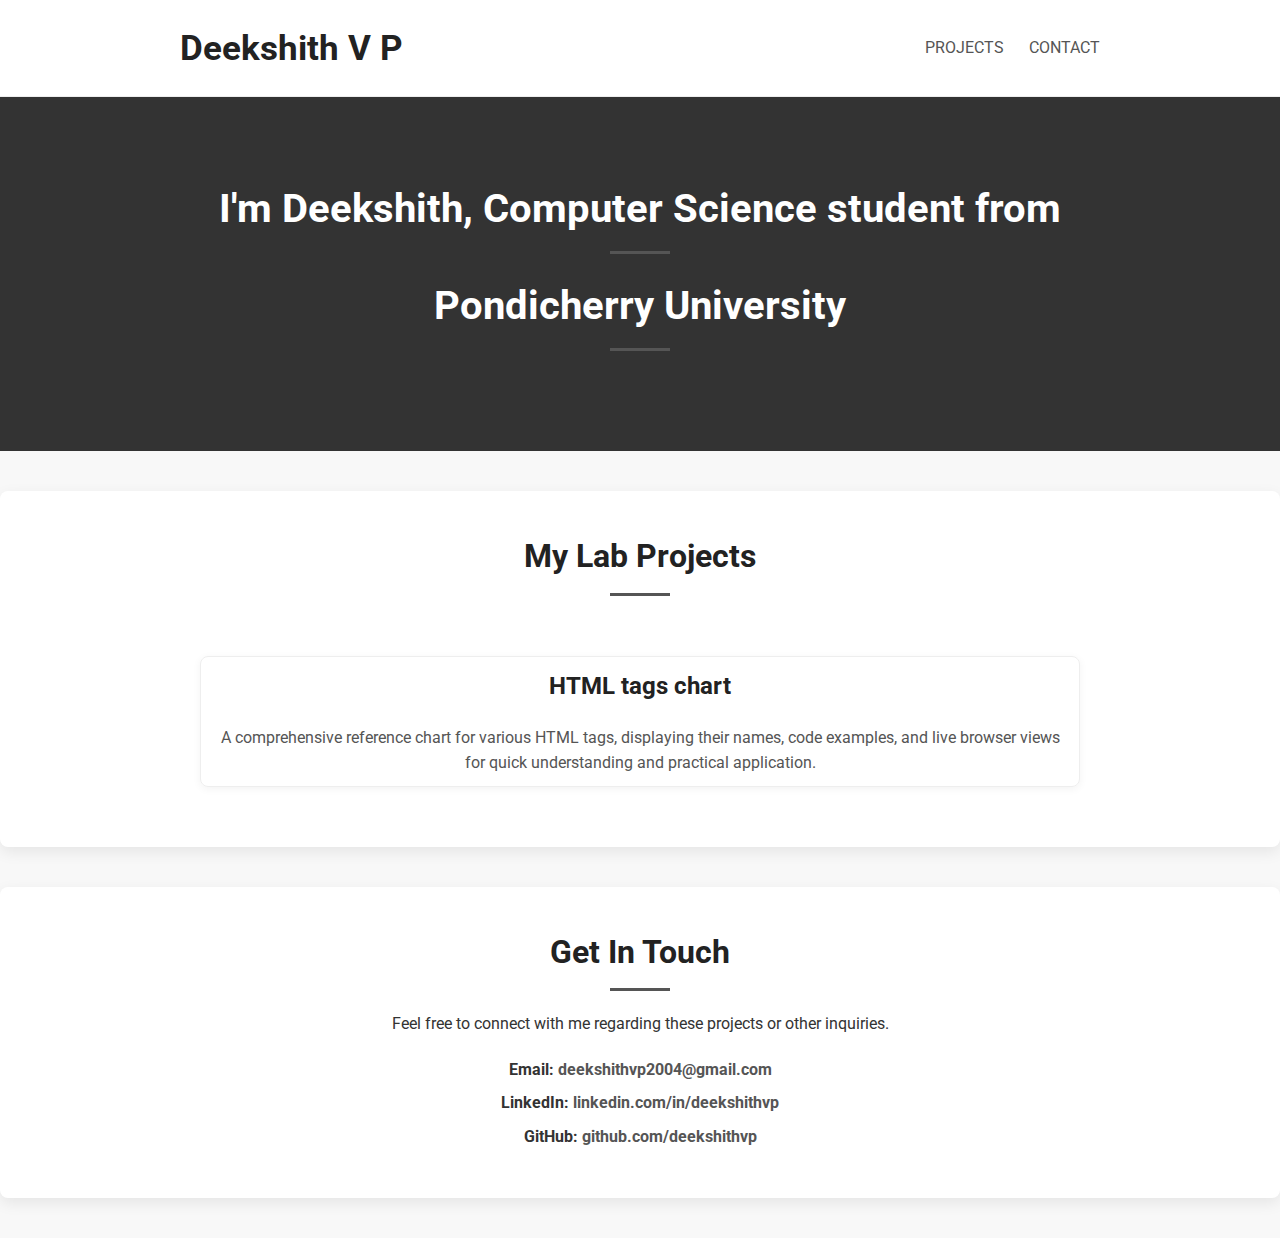
<file: index.html>
<!DOCTYPE html>
<html lang="en">
<head>
    <meta charset="UTF-8">
    <meta name="viewport" content="width=device-width, initial-scale=1.0">
    <title>Your Name - Lab Projects Portfolio</title>
    <link rel="stylesheet" href="portfolio.css">
    <link href="https://fonts.googleapis.com/css2?family=Roboto:wght@300;400;700&display=swap" rel="stylesheet">
</head>
<body>
    <header>
        <div class="container">
            <h1>Deekshith V P</h1>
            <nav>
                <ul>
                    <li><a href="#projects">Projects</a></li>
                    <li><a href="#contact">Contact</a></li>
                </ul>
            </nav>
        </div>
    </header>

    <main>
        <section id="hero" class="hero-section">
            <div class="container">
                <h2>I'm Deekshith, Computer Science student from </h2>
                <h2>Pondicherry University      </h2>
            </div>
        </section>

        <section id="projects" class="section">
            <div class="container">
                <h2>My Lab Projects</h2>
                <div class="project-grid">
                    <a class="project-item-link" href="https://deekshithvp.github.io/html_tags/" target="_blank" rel="noopener noreferrer">
                        <div class="project-item">
                            <div class="project-1">
                                <h3>HTML tags chart </h3>
                                <p>A comprehensive reference chart for various HTML tags, displaying their names, code examples, and live browser views for quick understanding and practical application.</p>
                            </div>
                        </div>
                    </a>
                </div>
            </div>
        </section>

        <section id="contact" class="section">
            <div class="container">
                <h2>Get In Touch</h2>
                <p>Feel free to connect with me regarding these projects or other inquiries.</p>
                <div class="contact-info">
                    <p><strong>Email:</strong> <a href="https://mail.google.com/mail/u/0/?view=cm&fs=1&tf=cm&to=deekshithvp2004@gmail.com" target="_blank">deekshithvp2004@gmail.com</a></p>
                    <p><strong>LinkedIn:</strong> <a href="https://www.linkedin.com/in/deekshith-vp-365765248/" target="_blank">linkedin.com/in/deekshithvp</a></p>
                    <p><strong>GitHub:</strong> <a href="https://github.com/deekshithvp" target="_blank">github.com/deekshithvp</a></p>
                </div>
            </div>
        </section>
    </main>

</body>
</html>
</file>
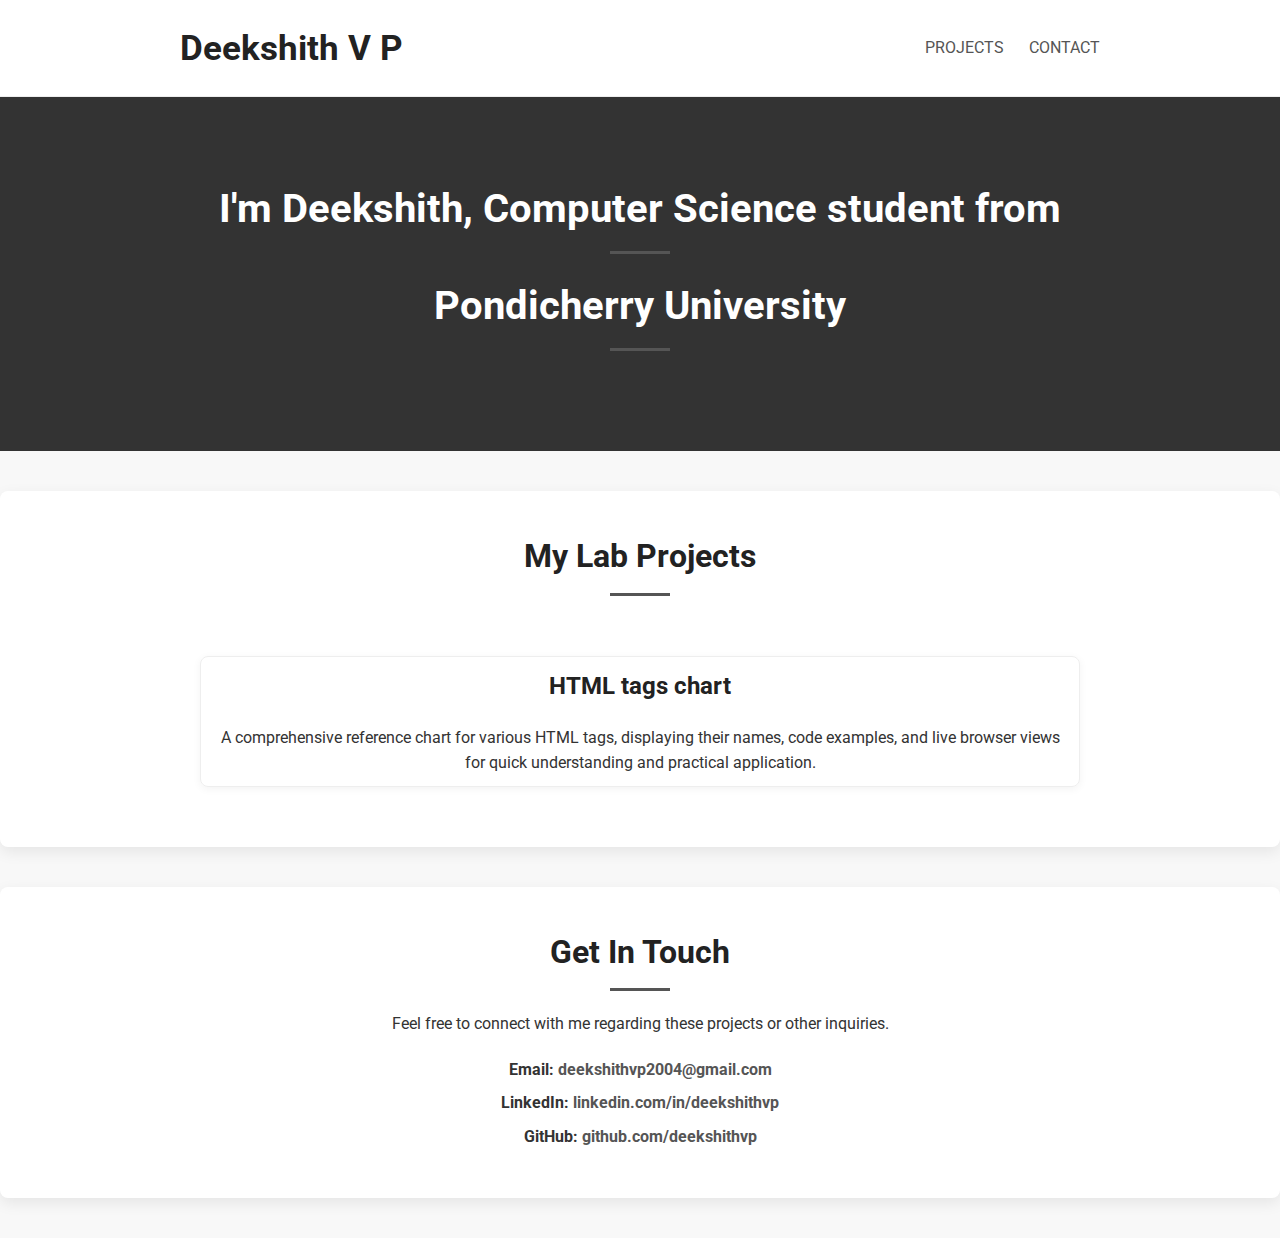
<file: portfolio.html>
<!DOCTYPE html>
<html lang="en">
<head>
    <meta charset="UTF-8">
    <meta name="viewport" content="width=device-width, initial-scale=1.0">
    <title>Your Name - Lab Projects Portfolio</title>
    <link rel="stylesheet" href="portfolio.css">
    <link href="https://fonts.googleapis.com/css2?family=Roboto:wght@300;400;700&display=swap" rel="stylesheet">
</head>
<body>
    <header>
        <div class="container">
            <h1>Deekshith V P</h1>
            <nav>
                <ul>
                    <li><a href="#projects">Projects</a></li>
                    <li><a href="#contact">Contact</a></li>
                </ul>
            </nav>
        </div>
    </header>

    <main>
        <section id="hero" class="hero-section">
            <div class="container">
                <h2>I'm Deekshith, Computer Science student from </h2>
                <h2>Pondicherry University      </h2>
            </div>
        </section>

        <section id="projects" class="section">
            <div class="container">
                <h2>My Lab Projects</h2>
                <div class="project-grid">
                    <div class="project-item">
                        <div class="project-1">
                            <h3>HTML tags chart </h3>
                            <p>A comprehensive reference chart for various HTML tags, displaying their names, code examples, and live browser views for quick understanding and practical application.</p>
                        </div>
                    </div>
                </div>
            </div>
        </section>

        <section id="contact" class="section">
            <div class="container">
                <h2>Get In Touch</h2>
                <p>Feel free to connect with me regarding these projects or other inquiries.</p>
                <div class="contact-info">
                    <p><strong>Email:</strong> <a href="https://mail.google.com/mail/u/0/?view=cm&fs=1&tf=cm&to=deekshithvp2004@gmail.com" target="_blank">deekshithvp2004@gmail.com</a></p>
                    <p><strong>LinkedIn:</strong> <a href="https://www.linkedin.com/in/deekshith-vp-365765248/" target="_blank">linkedin.com/in/deekshithvp</a></p>
                    <p><strong>GitHub:</strong> <a href="https://github.com/deekshithvp" target="_blank">github.com/deekshithvp</a></p>
                </div>
            </div>
        </section>
    </main>

</body>
</html>
</file>
<file: portfolio.css>
/* Basic Reset & Box Sizing */
*, *::before, *::after { box-sizing: border-box; margin: 0; padding: 0; }

/* Base Styles */
body {
    font-family: 'Roboto', sans-serif;
    line-height: 1.6;
    color: #333;
    background-color: #f8f8f8;
    display: flex;
    flex-direction: column;
    min-height: 100vh;
}

.container { max-width: 960px; margin: 0 auto; padding: 0 20px; }

/* Typography */
h1, h2, h3 { font-weight: 700; color: #222; margin-bottom: 20px; text-align: center; }
h1 { font-size: 2.2em; }
h2 { font-size: 2em; }
h3 { font-size: 1.5em; }

h2::after { /* Simple underline for H2 */
    content: ''; display: block; width: 60px; height: 3px;
    background: #555; margin: 10px auto 0;
}

/* Links */
a { color: #555; text-decoration: none; transition: color 0.3s ease; }
a:hover { color: #000; }

/* Header */
header {
    background: #fff; padding: 20px 0; border-bottom: 1px solid #eee;
    box-shadow: 0 2px 5px rgba(0,0,0,0.05);
}
header .container { display: flex; justify-content: space-between; align-items: center; }
header h1 { margin: 0; text-align: left; }
header nav ul { list-style: none; padding: 0; margin: 0; display: flex; }
header nav ul li { margin-left: 25px; }
header nav ul li a { color: #555; text-transform: uppercase; }

/* Main Content Sections */
main { flex: 1; }

.section {
    background: #fff; padding: 40px 0; margin-bottom: 40px;
    border-radius: 8px; box-shadow: 0 5px 15px rgba(0,0,0,0.08);
    text-align: center;
}

/* Hero Section */
.hero-section {
    background: #333; color: #fff; padding: 80px 0; margin-bottom: 40px;
}
.hero-section h2 { font-size: 2.5em; color: #fff; }
.hero-section p { font-size: 1.1em; opacity: 0.9; }

/* Project Grid */
.project-grid {
    display: grid; gap: 25px; margin-top: 40px;
    grid-template-columns: repeat(auto-fit, minmax(280px, 1fr));
    padding: 20px;
}

.project-item {
    border: 1px solid #eee; border-radius: 8px; overflow: hidden;
    padding: 10px;
    box-shadow: 0 2px 8px rgba(0,0,0,0.05);
    transition: transform 0.2s ease, box-shadow 0.2s ease;

}
.project-item:hover { transform: translateY(-3px); box-shadow: 0 5px 15px rgba(0,0,0,0.1); }
.project-item img {
    width: 100%; height: 180px; object-fit: cover; display: block;
    border-bottom: 1px solid #eee;
}
.project-item-content { padding: 15px; text-align: left; }
.project-item-content h3 { margin: 0 0 10px; color: #333; text-align: left; }
.project-item-content p { font-size: 0.9em; color: #555; margin-bottom: 0; }

/* Contact Info */
.contact-info { text-align: center; margin-top: 20px; }
.contact-info p { margin: 8px 0; font-size: 1em; }
.contact-info a { font-weight: 700; }

/* Footer */
footer {
    text-align: center; padding: 20px; background: #222;
    color: #ccc; font-size: 0.9em; margin-top: 40px;
}
</file>
